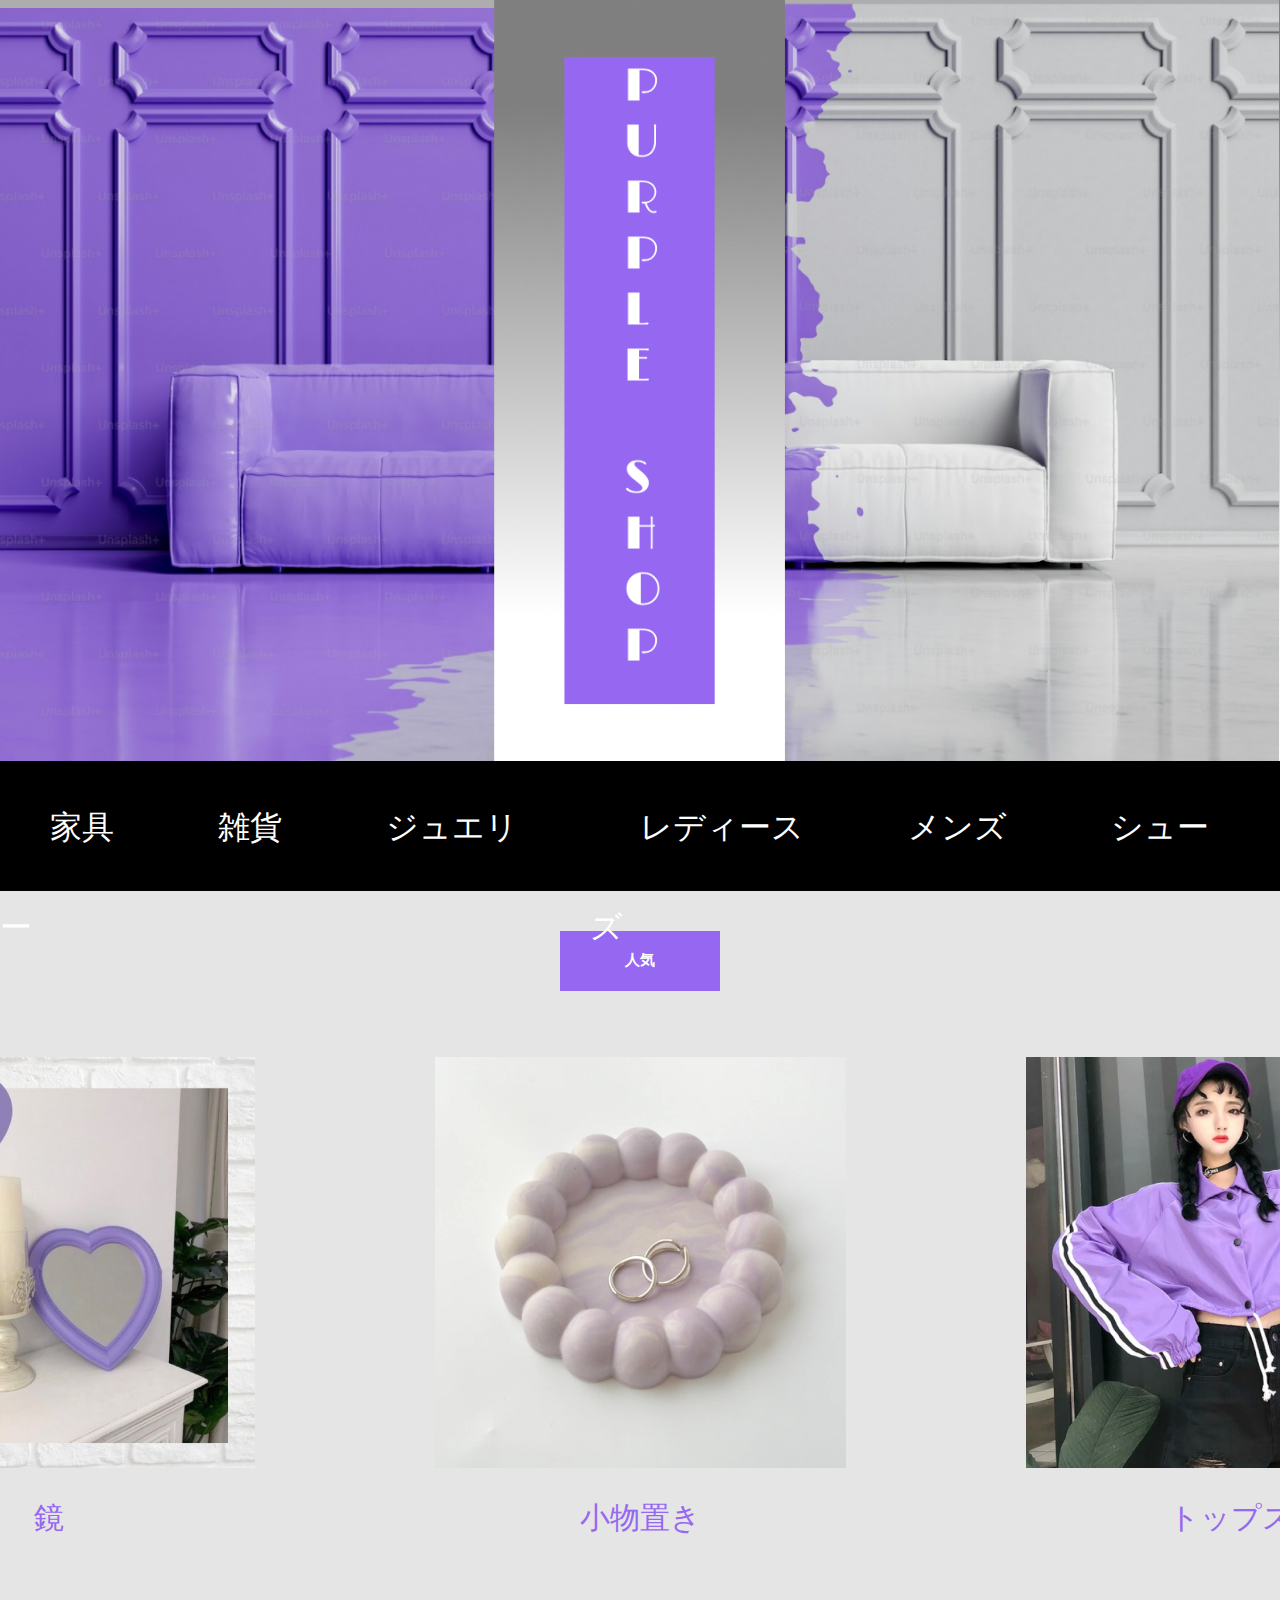
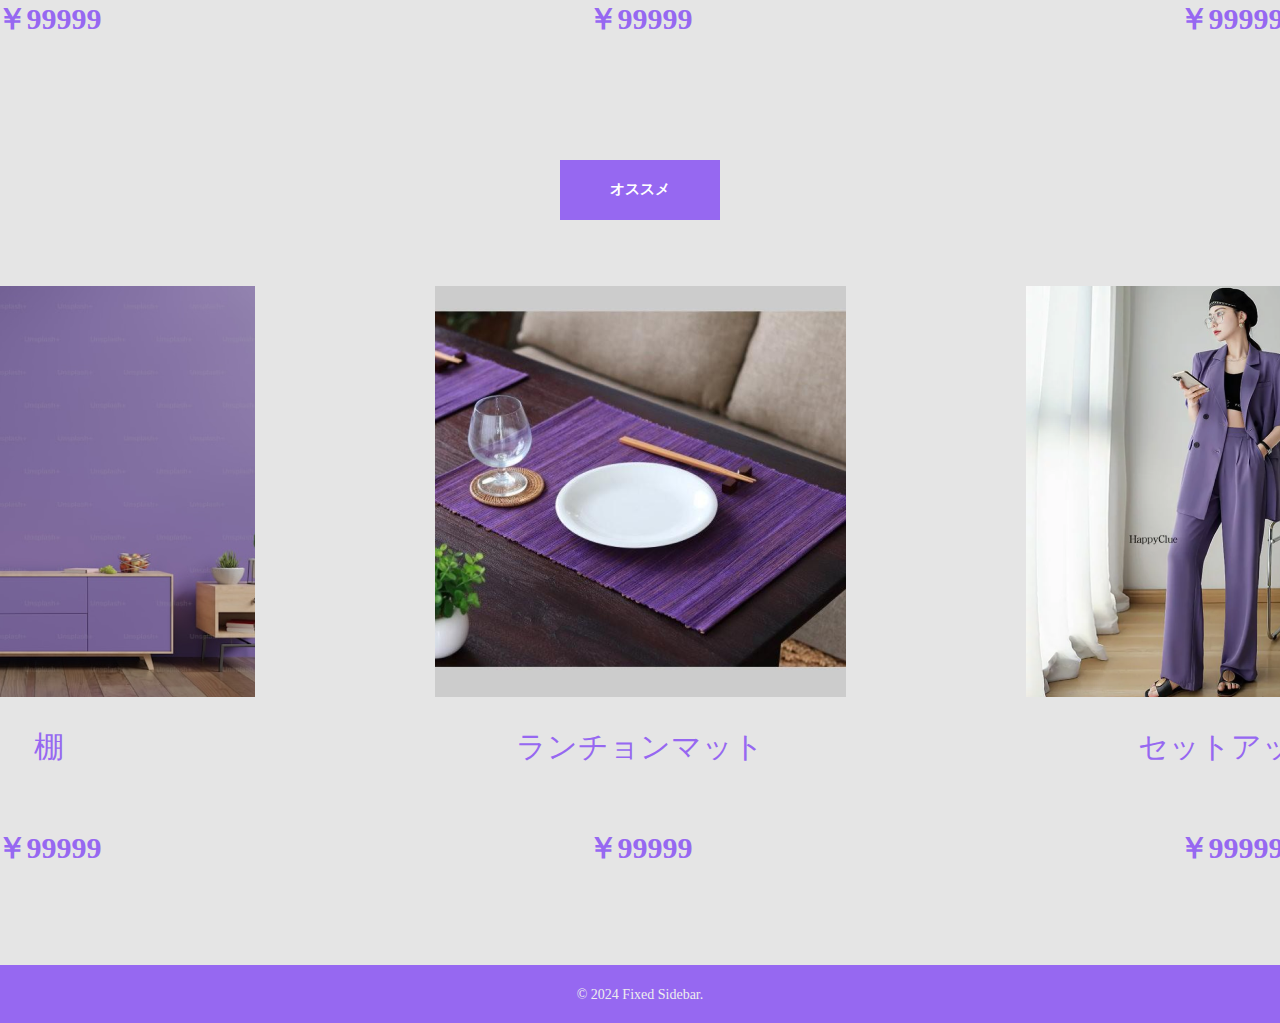
<file: design/index.html>
<!DOCTYPE html>
<html lang="ja">
<head>
    <meta charset="UTF-8">
    <meta name="viewport" content="width=device-width, initial-scale=1.0">
    <title>PURPLE SHOP</title>
    <link rel="stylesheet" href="css/style.css">
</head>
<body>
    <header>
        <img src="img/img10.png" alt="logo">
        <div class="list">
          <ul class="list01">
            <li>
                <a class="page" href="#">家具</a>
                <a class="page" href="#">雑貨</a>
                <a class="page" href="#">ジュエリー</a>
            </li>
          </ul>
         
        
          <ul class="list02">
            <li>
                <a class="page" href="#">レディース</a>
                <a class="page" href="#">メンズ</a>
                <a class="page" href="#">シューズ</a>
            </li>
        </ul>
    </div>
    </header>

    <main>
        <section id="text1">
        <a class="btn" href="#">人気</a>
        <div class="mai1">
    <ul class="list03">
    <li>
        <div class="merch">
        <img src="img/img1.png" alt="im1">
        <p>鏡</p>
        <p class="price">￥99999</p>
        </div>
        <div class="merch">
        <img src="img/img2.png" alt="im1">
        <p>小物置き</p>
        <p class="price">￥99999</p>
        </div>
        <div class="merch">
        <img src="img/img3.png" alt="im1">
        <p>トップス</p>
        <p class="price">￥99999</p>
        </div>
    </li>
    </ul>
    </div>
</section>

<section id="text2">
    <a class="btn" href="#">オススメ</a>
    <div class="mai1">
<ul class="list04">
<li>
    <div class="merch">
        <img src="img/img4.png" alt="im1">
        <p>棚</p>
        <p class="price">￥99999</p>
        </div> <div class="merch">
            <img src="img/img5.png" alt="im1">
            <p>ランチョンマット</p>
            <p class="price">￥99999</p>
            </div> <div class="merch">
                <img src="img/img6.png" alt="im1">
                <p>セットアップ</p>
                <p class="price">￥99999</p>
                </div>
</li>
</ul>
</div>
</section>
    </main>

    <footer>
        <small class="copyright">&copy; 2024 Fixed Sidebar.</small>
    </footer>
</body>
</html>
</file>
<file: design/css/style.css>
@charset "utf-8";

* {
  box-sizing:border-box;
}

body {
  margin: 0;
  background: #e5e5e5;
}

ul {
  padding: 0;
}

header img {
  display: block;
  width: 100%;
  margin: 0%;
}

.list {
  display: flex;
  justify-content: space-between;
  background: #000;
  height: 130px;
}
.list01 li {
  display: block;
  width: 100%;
  flex-shrink: 0;
}

.page {
  text-decoration: none;
  color: #fff;
  font-size: 32px;
  line-height: 100px;
  margin-left: 50px;
  margin-right: 50px;
}

.btn {
  display: flex;
  padding: 9px 50px;
  justify-content: center;
  align-items: center;
  background: #9668F1;
  width: 160px;
  height: 60px;
  margin: auto;
  text-decoration: none;
  color: #fff;
  margin-top: 40px;
  font-size: 15px;
  font-weight: bold;
}

.price {
  font-weight: bold;
}
.list03 li ,
.list04 li {
  display: flex;
  justify-content: center;
  gap: 180px;
  padding: 50px 0;
}

.merch {
  text-align: center;
  align-items: center;
  display: flex;
  flex-wrap: wrap;
  flex-flow: column;
  font-size: 30px;
  color: #9668F1;
}

footer {
  background: #9668F1;
  color: #eee;
  text-align: center;
  padding: 20px 0;
}
.copyright {
  font-size: 14px;
}

li {
  list-style: none;
}
</file>
